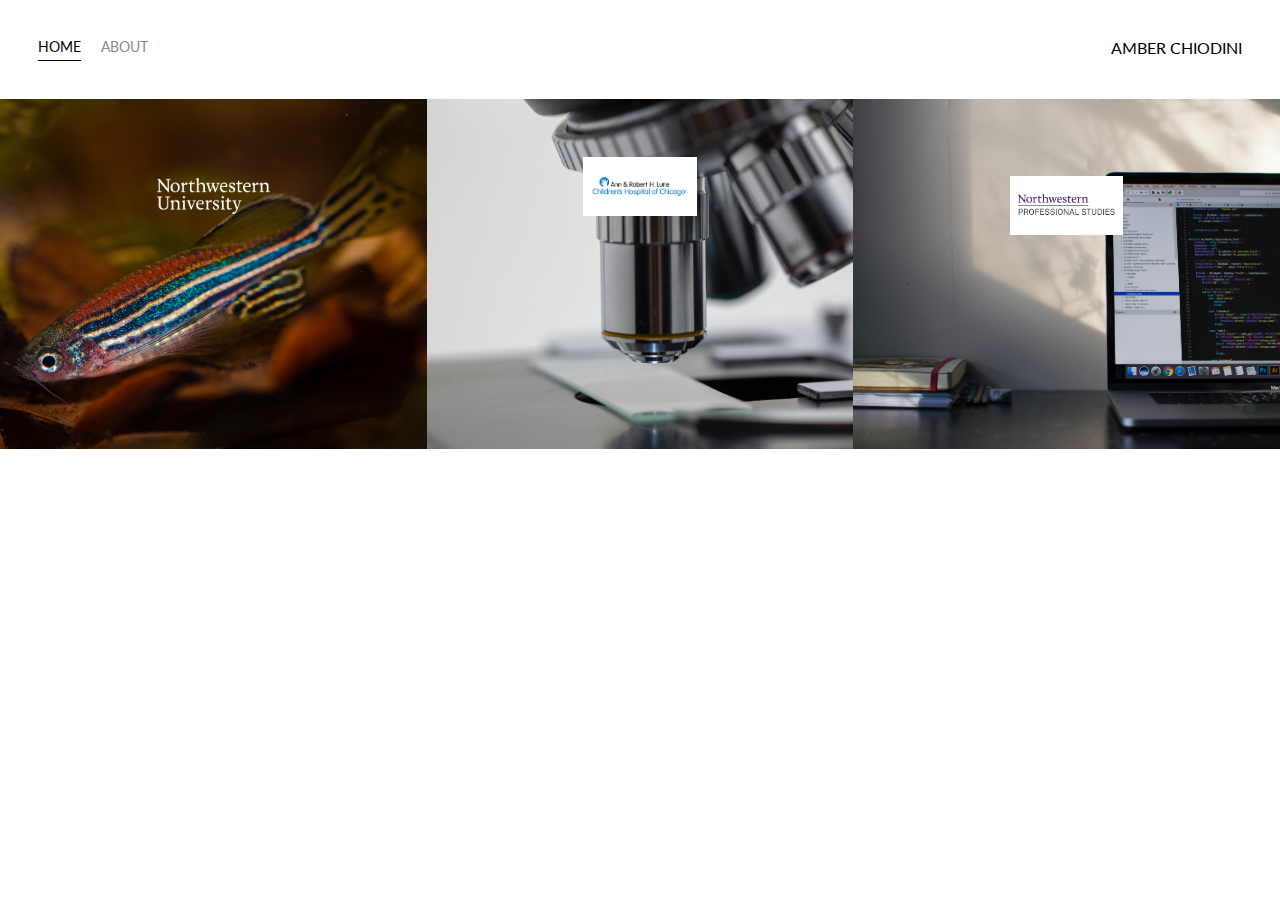
<file: index.html>
<!DOCTYPE html>
<html lang='en'>

<head>
  <meta charset='UTF-8'>
  <meta name="viewport" content="width=device-width, initial-scale=1.0">
  <title>Portfolio Homepage</title>
  <link href="https://fonts.googleapis.com/css?family=Lato" rel="stylesheet">
  <link rel="stylesheet" href="styles.css">
</head>

<body>
  <div class="container">
    <div class="nav-wrapper">
      <div class="left-side">
        <div class="nav-link-wrapper active-nav-link">
          <a href="index.html">Home</a>
        </div>

        <div class="nav-link-wrapper">
          <a href="about.html">About</a>
        </div>
      </div>

      <div class="right-side">
        <div class="brand">
          AMBER CHIODINI
        </div>
      </div>
    </div>

    <div class="content-wrapper">
      <div class="portfolio-items-wrapper">

        <div class="portfolio-item-wrapper">
          <div class="portfolio-img-background" style="background-image:url(images/portfolio1.jpg)"></div>

          <div class="img-text-wrapper">
            <div class="logo-wrapper">
              <img src="images/logos/northwesternu.png" alt="">
            </div>

            <div class="subtitle">I am a certified animal care technician (ALAT) at Northwestern University in a zebrafish facility. In August of 2020, I obtained a certificate of completion in the Zebrafish Husbandry Education Course.</div>
          </div>
        </div>

        <div class="portfolio-item-wrapper">
          <div class="portfolio-img-background" style="background-image:url(images/portfolio2.jpg)"></div>
          <div class="img-text-wrapper">
            <div class="logo-wrapper">
              <img src="images/logos/lurie.png" alt="">
            </div>

            <div class="subtitle">As a volunteer student researcher at Lurie Children's Hospital of Chicago, I have obtained technical skills through Dr. Jacek Topczewski such as PCR, gel electrophoresis, fin-clipping, and flourescent microscopy.</div>
          </div>
        </div>

        <div class="portfolio-item-wrapper">
          <div class="portfolio-img-background" style="background-image:url(images/portfolio3.jpg)"></div>
          <div class="img-text-wrapper">
            <div class="logo-wrapper">
              <img src="images/logos/northwesternsps.png" alt="">
            </div>

            <div class="subtitle">Beginning in September of 2020, I will work towards earning a certificate of completion in full stack web development at Northwestern University.</div>
          </div>
        </div>

      </div>
    </div>
  </div>

</body>

<script>
  const portfolioItems = document.querySelectorAll('.portfolio-item-wrapper');

  portfolioItems.forEach(portfolioItem => {
    portfolioItem.addEventListener('mouseover', () => {
      console.log(portfolioItem.childNodes[1].classList)
      portfolioItem.childNodes[1].classList.add('image-blur');
    });

    portfolioItem.addEventListener('mouseout', () => {
      console.log(portfolioItem.childNodes[1].classList)
      portfolioItem.childNodes[1].classList.remove('image-blur');
    });
  });

</script>

</html>
</file>
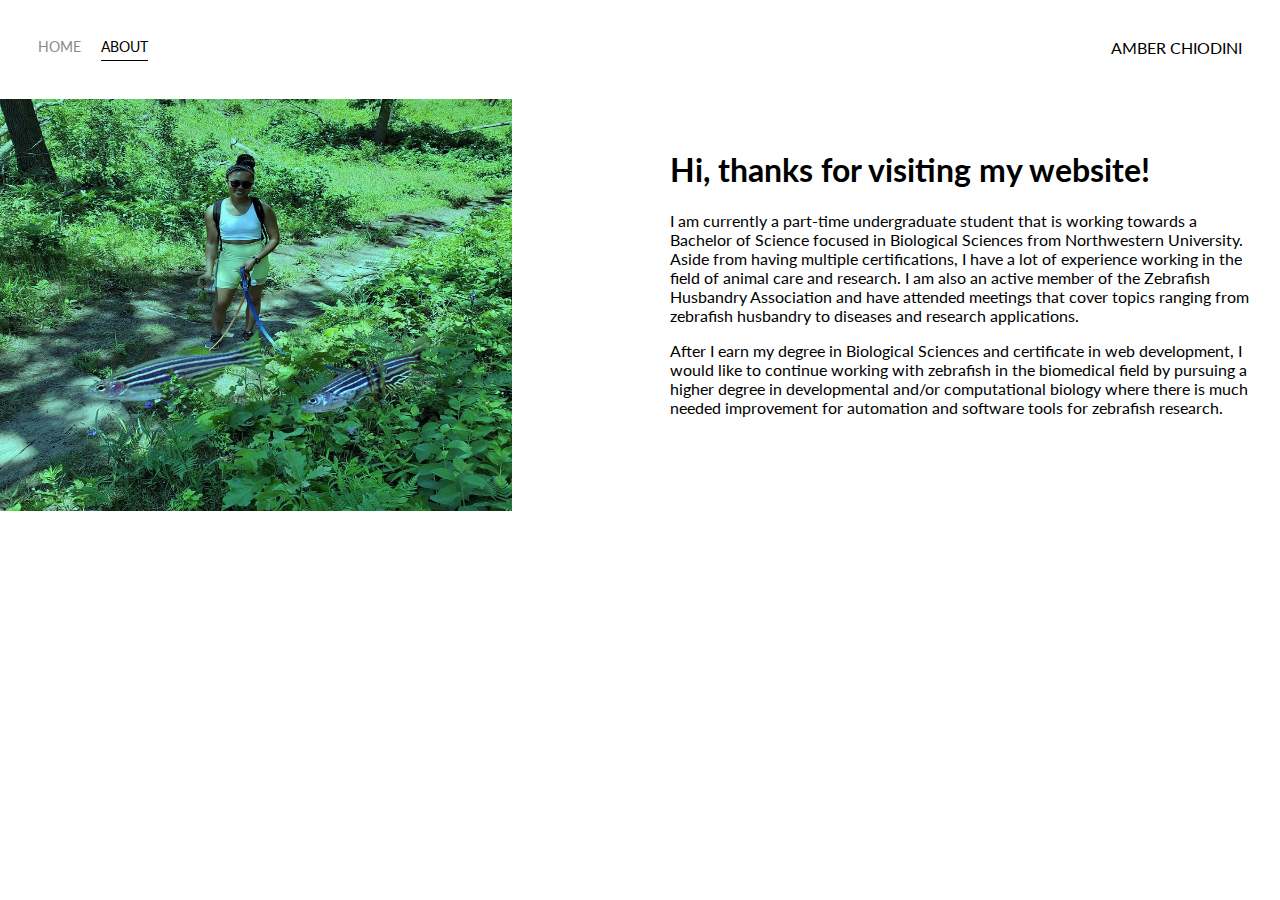
<file: about.html>
<!DOCTYPE html>
<html lang='en'>

<head>
  <meta charset='UTF-8'>
  <title>Portfolio Homepage</title>
  <link href="https://fonts.googleapis.com/css?family=Lato" rel="stylesheet">
  <link rel="stylesheet" href="styles.css">
</head>

<body>
  <div class="container">
    <div class="nav-wrapper">
      <div class="left-side">
        <div class="nav-link-wrapper">
          <a href="index.html">Home</a>
        </div>

        <div class="nav-link-wrapper active-nav-link">
          <a href="about.html">About</a>
        </div>
      </div>

      <div class="right-side">
        <div class="brand">
          AMBER CHIODINI
        </div>
      </div>
    </div>

    <div class="content-wrapper">
      <div class="two-column-wrapper">
        <div class="profile-image-wrapper">
          <img src="images/profile.jpg" alt="">
        </div>

        <div class="profile-content-wrapper">
          <h1>Hi, thanks for visiting my website!</h1>
          <p> I am currently a part-time undergraduate student that is working towards a Bachelor of Science focused in 
              Biological Sciences from Northwestern University. Aside from having multiple certifications, I have a lot 
              of experience working in the field of animal care and research. I am also an active member of the Zebrafish 
              Husbandry Association and have attended meetings that cover topics ranging from zebrafish husbandry to 
              diseases and research applications. 
          </p>

          <p>
              After I earn my degree in Biological Sciences and certificate in web development, I would like to continue 
              working with zebrafish in the biomedical field by pursuing a higher degree in developmental and/or computational 
              biology where there is much needed improvement for automation and software tools for zebrafish research. 
          </p>
        </div>
      </div>
    </div>
  </div>

</body>

</html>
</file>
<file: styles.css>
body {
    font-family: "Lato", sans-serif;
    margin: 0px;
  }
  
  .container {
    display: grid;
    grid-template-columns: 1fr;
  }
  
  .nav-wrapper {
    display: flex;
    justify-content: space-between;
    padding: 38px;
  }
  
  .left-side {
    display: flex;
  }
  
  .nav-wrapper > .left-side > div {
    margin-right: 20px;
    text-transform: uppercase;
    font-size: 0.9rem;
  }
  
  .nav-link-wrapper {
    height: 22px;
    border-bottom: 1px solid transparent;
    transition: border-bottom 0.5s;
  }
  
  .active-nav-link {
    border-bottom: 1px solid black;
  }
  
  .active-nav-link a {
    color: black !important;
  }
  
  .nav-link-wrapper a {
    color: #8a8a8a;
    text-decoration: none;
    transition: color 0.5s;
  }
  
  .nav-link-wrapper:hover {
    border-bottom: 1px solid black;
  }
  
  .nav-link-wrapper a:hover {
    color: black;
  }
  
  .portfolio-items-wrapper {
    display: grid;
    grid-template-columns: 1fr 1fr 1fr;
  }
  
  .portfolio-item-wrapper {
    position: relative;
  }
  
  .portfolio-img-background {
    background-size: cover;
    background-position: center;
    background-repeat: no-repeat;
    height: 350px;
    width: 100%;
  }
  
  .img-text-wrapper {
    position: absolute;
    top: 0;
    display: flex;
    flex-direction: column;
    justify-content: center;
    align-items: center;
    height: 100%;
    text-align: center;
    padding-left: 100px;
    padding-right: 100px;
  }
  
  .img-text-wrapper .subtitle {
    transition: 1s;
    color: transparent;
  }
  
  .image-blur {
    transition: 1s;
    filter: brightness(10%);
  }
  
  .img-text-wrapper:hover .subtitle {
    color: white;
    font-weight: 600;
  }
  
  .logo-wrapper img {
    width: 50%;
    margin-bottom: 20px;
  }
  
  .two-column-wrapper {
    display: grid;
    grid-template-columns: 1fr 1fr;
  }
  
  .profile-image-wrapper img {
    width: 80%;
    height: 80%;
  }
  
  .profile-content-wrapper {
    padding: 30px;
  }
  
  .profile-content-wrapper h1 {
    color: black;
  }
</file>
